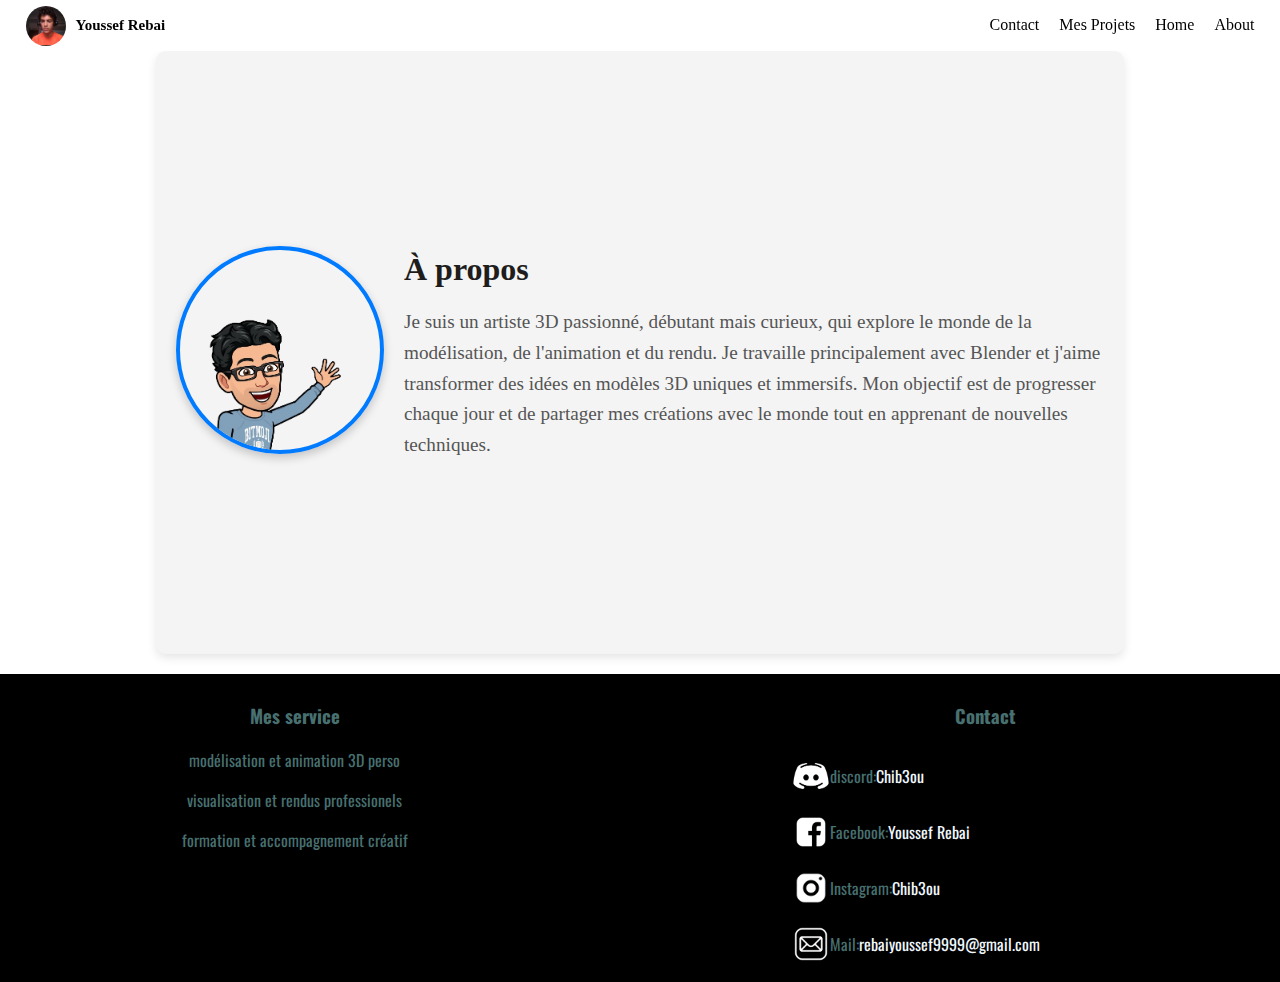
<file: about.html>
<!DOCTYPE html>
<html lang="fr">
<head>
    <meta charset="UTF-8">
    <meta http-equiv="X-UA-Compatible" content="IE=edge">
    <meta name="viewport" content="width=device-width, initial-scale=1.0">
    <title>about me</title>
    <link rel="stylesheet" href="style.css">
    <link rel="preconnect" href="https://fonts.googleapis.com">
<link rel="preconnect" href="https://fonts.gstatic.com" crossorigin>
<link href="https://fonts.googleapis.com/css2?family=Noto+Sans+JP:wght@100..900&family=Noto+Sans:ital,wght@0,100..900;1,100..900&family=Oswald:wght@200..700&display=swap" rel="stylesheet">
<link rel="preconnect" href="https://fonts.googleapis.com">
<link rel="preconnect" href="https://fonts.gstatic.com" crossorigin>
<link href="https://fonts.googleapis.com/css2?family=Noto+Sans+JP:wght@100..900&family=Noto+Sans:ital,wght@0,100..900;1,100..900&family=Oswald:wght@200..700&display=swap" rel="stylesheet">
</head>
<body>
    <nav>
        <div class="profile">
            <img src="images/carre.png" alt="profile photo"> 
            <h1>Youssef Rebai</h1>
        </div>
        <ul>
            <a href="contact.html"><li>Contact</li></a>
            <a href="project.html"><li>Mes Projets</li></a>
            <a href="index.html"><li>Home</li></a>
            <a href="about.html"><li>About</li></a>
            
        </ul>
    </nav>
    <section id="about" class="custom-about-section">
      <div class="about-image">
          <img src="images/personne.png" alt="Photo de profil" />
      </div>
      <div class="about-content">
          <h2>À propos</h2>
          <p>
              Je suis un artiste 3D passionné, débutant mais curieux, qui explore le monde de la modélisation, de l'animation et du rendu.
              Je travaille principalement avec Blender et j'aime transformer des idées en modèles 3D uniques et immersifs.
              Mon objectif est de progresser chaque jour et de partager mes créations avec le monde tout en apprenant de nouvelles techniques.
          </p>
      </div>
  </section>
  <!-- Bouton "Retour en haut" -->
<button id="backToTop" title="Retour en haut">↑</button>

  
    <footer>
        <div class="colonne">
          <h3>Mes service</h3>
          <p>modélisation et animation 3D perso</p>
          <p>visualisation et rendus professionels</p>
          <p>formation et accompagnement créatif</p>
        </div>
        
        <div class="colonne" id="colone-contact">
          <h3>Contact</h3>
          <div><img src="images/discord.png" alt=""><p>discord:</p><a href="https://discord.com/users/chib3ou">Chib3ou</a></div>
          <div><img src="images/facebook.png" alt=""><p>Facebook:</p><a href="https://www.facebook.com/profile.php?id=61565189760636&mibextid=ZbWKwL">Youssef Rebai</a></div>
          <div><img src="images/insta.png" alt=""><p>Instagram:</p><a href="https://www.instagram.com/chib3ou/">Chib3ou</a></div>
          <div><img src="images/mail.png" alt=""><p>Mail:</p><a href="mailto:rebaiyoussef9999@gmail.com">rebaiyoussef9999@gmail.com</a></div>
  
  
        </div>
  
      </footer>

      </body>
      <script src="script.js"></script>
    </html>
</file>
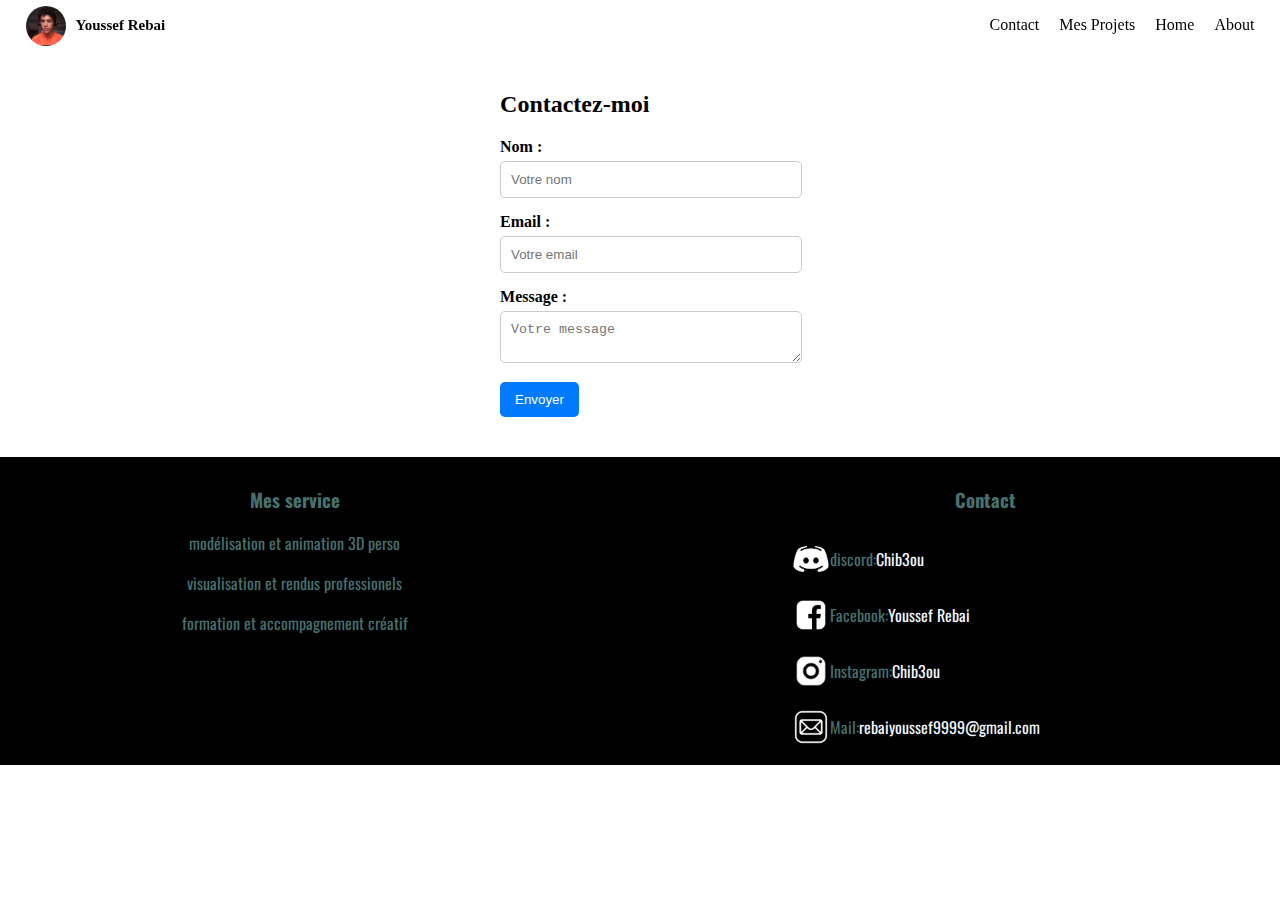
<file: contact.html>
<!DOCTYPE html>
<html lang="fr">
<head>
    <meta charset="UTF-8">
    <meta http-equiv="X-UA-Compatible" content="IE=edge">
    <meta name="viewport" content="width=device-width, initial-scale=1.0">
    <title>about me</title>
    <link rel="stylesheet" href="style.css">
    <link rel="preconnect" href="https://fonts.googleapis.com">
<link rel="preconnect" href="https://fonts.gstatic.com" crossorigin>
<link href="https://fonts.googleapis.com/css2?family=Noto+Sans+JP:wght@100..900&family=Noto+Sans:ital,wght@0,100..900;1,100..900&family=Oswald:wght@200..700&display=swap" rel="stylesheet">
<link rel="preconnect" href="https://fonts.googleapis.com">
<link rel="preconnect" href="https://fonts.gstatic.com" crossorigin>
<link href="https://fonts.googleapis.com/css2?family=Noto+Sans+JP:wght@100..900&family=Noto+Sans:ital,wght@0,100..900;1,100..900&family=Oswald:wght@200..700&display=swap" rel="stylesheet">
</head>
<body>
    <nav>
        <div class="profile">
            <img src="images/carre.png" alt="profile photo"> 
            <h1>Youssef Rebai</h1>
        </div>
        <ul>
            <a href="contact.html"><li>Contact</li></a>
            <a href="project.html"><li>Mes Projets</li></a>
            <a href="index.html"><li>Home</li></a>
            <a href="about.html"><li>About</li></a>
            
        </ul>
    </nav>
    <section id="contact">
      <h2>Contactez-moi</h2>
      <form id="contactForm">
          <label for="name">Nom :</label>
          <input type="text" id="name" name="name" placeholder="Votre nom">
  
          <label for="email">Email :</label>
          <input type="email" id="email" name="email" placeholder="Votre email">
  
          <label for="message">Message :</label>
          <textarea id="message" name="message" placeholder="Votre message"></textarea>
  
          <button type="submit">Envoyer</button>
      </form>
      <p id="formMessage" style="color: red; display: none;">Veuillez remplir tous les champs correctement.</p>
  </section>
  <!-- Bouton "Retour en haut" -->
<button id="backToTop" title="Retour en haut">↑</button>

    <footer>
        <div class="colonne">
          <h3>Mes service</h3>
          <p>modélisation et animation 3D perso</p>
          <p>visualisation et rendus professionels</p>
          <p>formation et accompagnement créatif</p>
        </div>
        
        <div class="colonne" id="colone-contact">
          <h3>Contact</h3>
          <div><img src="images/discord.png" alt=""><p>discord:</p><a href="https://discord.com/users/chib3ou">Chib3ou</a></div>
          <div><img src="images/facebook.png" alt=""><p>Facebook:</p><a href="https://www.facebook.com/profile.php?id=61565189760636&mibextid=ZbWKwL">Youssef Rebai</a></div>
          <div><img src="images/insta.png" alt=""><p>Instagram:</p><a href="https://www.instagram.com/chib3ou/">Chib3ou</a></div>
          <div><img src="images/mail.png" alt=""><p>Mail:</p><a href="mailto:rebaiyoussef9999@gmail.com">rebaiyoussef9999@gmail.com</a></div>
  
  
        </div>
  
      </footer>
      <script src="script.js"></script>
    </html>
</file>
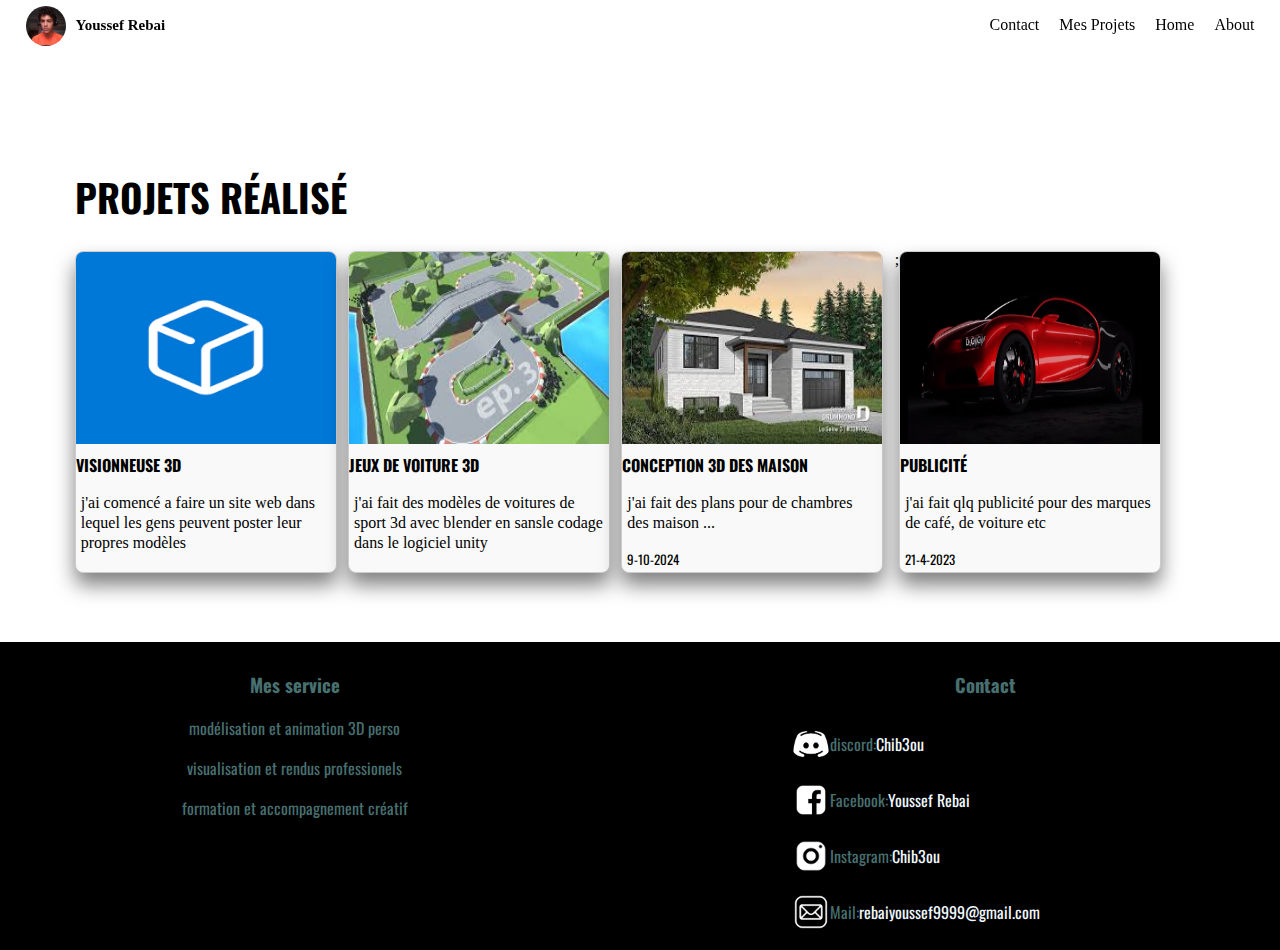
<file: project.html>
<!DOCTYPE html>
<html lang="fr">
<head>
    <meta charset="UTF-8">
    <meta http-equiv="X-UA-Compatible" content="IE=edge">
    <meta name="viewport" content="width=device-width, initial-scale=1.0">
    <title>about me</title>
    <link rel="stylesheet" href="style.css">
    <link rel="preconnect" href="https://fonts.googleapis.com">
<link rel="preconnect" href="https://fonts.gstatic.com" crossorigin>
<link href="https://fonts.googleapis.com/css2?family=Noto+Sans+JP:wght@100..900&family=Noto+Sans:ital,wght@0,100..900;1,100..900&family=Oswald:wght@200..700&display=swap" rel="stylesheet">
<link rel="preconnect" href="https://fonts.googleapis.com">
<link rel="preconnect" href="https://fonts.gstatic.com" crossorigin>
<link href="https://fonts.googleapis.com/css2?family=Noto+Sans+JP:wght@100..900&family=Noto+Sans:ital,wght@0,100..900;1,100..900&family=Oswald:wght@200..700&display=swap" rel="stylesheet">
</head>
<body>
    <nav>
        <div class="profile">
            <img src="images/carre.png" alt="profile photo"> 
            <h1>Youssef Rebai</h1>
        </div>
        <ul>
            <a href="contact.html"><li>Contact</li></a>
            <a href="project.html"><li>Mes Projets</li></a>
            <a href="index.html"><li>Home</li></a>
            <a href="about.html"><li>About</li></a>
            
        </ul>
    </nav>
    <div class="page-content">
    <section class="project-section">
        <h1>projets réalisé</h1>
        <div class="projects">
            <a href="visionneuse-3d"><div class="project">
              <img class="imaage" src="images/visionneuse3d.png" alt="">
                <h4>VISIONNEUSE 3D</h4>
                <p class="description">j'ai comencé a faire un site web dans lequel les gens peuvent poster leur propres modèles </p>
                <p class="dates">20-11-2024</p>
            </div>
          </a>
            <a href="jeux-3d"><div class="project">
              <img class="imaage" src="images/jeux.png" alt="">
                <h4>JEUX DE VOITURE 3D </h4>
                <p class="description">j'ai fait des modèles de voitures de sport 3d avec blender en sansle codage dans le logiciel unity </p>
                <p class="dates">15-2-2023</p>
            </div>
          </a>
          <a href="maison-3d">
            <div class="project">
              <img class="imaage" src="images/maison.png" alt="">
                <h4>CONCEPTION 3D DES MAISON</h4>
                <p class="description">j'ai fait des plans pour de chambres des maison ...  </p>
                <p class="dates">9-10-2024</p>
            </div>
          </a>;
          <a href="video-3d">
            <div class="project">
                <img class="imaage" src="images/bugatti.png" alt="">
                <h4>PUBLICITÉ</h4>
                <p class="description">j'ai fait qlq publicité pour des marques de café, de voiture etc
                  
                </p>
                <p class="dates">21-4-2023</p>
            </div>
          </a>

        </div>
    </section>
  </div>
  <!-- Bouton "Retour en haut" -->
<button id="backToTop" title="Retour en haut">↑</button>

    <footer>
        <div class="colonne">
          <h3>Mes service</h3>
          <p>modélisation et animation 3D perso</p>
          <p>visualisation et rendus professionels</p>
          <p>formation et accompagnement créatif</p>
        </div>
        
        <div class="colonne" id="colone-contact">
          <h3>Contact</h3>
          <div><img src="images/discord.png" alt=""><p>discord:</p><a href="https://discord.com/users/chib3ou">Chib3ou</a></div>
          <div><img src="images/facebook.png" alt=""><p>Facebook:</p><a href="https://www.facebook.com/profile.php?id=61565189760636&mibextid=ZbWKwL">Youssef Rebai</a></div>
          <div><img src="images/insta.png" alt=""><p>Instagram:</p><a href="https://www.instagram.com/chib3ou/">Chib3ou</a></div>
          <div><img src="images/mail.png" alt=""><p>Mail:</p><a href="mailto:rebaiyoussef9999@gmail.com">rebaiyoussef9999@gmail.com</a></div>
  
  
        </div>
  
      </footer>
      <script src="script.js"></script>
    </html>
</file>
<file: style.css>
footer{
    margin-top: 20px;
    margin-left: -7%;
    margin-right: -7%;
    margin-bottom: -7%;
    display: flex;
    flex-direction: row;
    flex-wrap: wrap;
    justify-content: space-around;
    background-color: #000000;
    color: rgb(72, 112, 112);
    font-family: 'Oswald';
    padding: 10px;
    

}
footer .colonne{
    width: 28%;
    margin: 0px;
    text-align: center;
       
}
ul a{
    text-decoration: none;
    color: #000000;
    cursor: pointer;
}
ul a:hover{
    color: gray;
}
.colonne div a{
    color: aliceblue;
    float: left;
    cursor: pointer;
    text-decoration: none;

}

.colonne div {
    display: flex;
    flex-direction: row;
    text-align: center;
    align-items: center;
    
}
footer img{
    margin-top: px;
    height: 3vw;
    width: 3vw;
}
.discontinu{
    margin-top: 5%;
    display: flex;
    flex-direction: column;
    flex-wrap: wrap;
    justify-content: space-around;
    background-color: rgb(255, 255, 255); /* Couleur de fond noire */
    color: rgb(255, 255, 255); /* Couleur du texte blanche pour contraster */
    padding: 20px;
}
.skill-name{
    color: #000000;
}
#skills-section {
    padding: 50px;
    color: #000000;
  }
  
#skills-title {
    text-align: center;
    font-size: 36px;
    margin-bottom: 30px;
    color: #000000;
  }
.skill {
    margin-bottom: 15px;
    color: #000000;
  }
  
  .skill-name {
    font-size: 18px;
    margin-bottom: 5px;
  }
  
  .skill-bar {
    height: 20px;
    background-color: #000000;
    border-radius: 5px;
    box-shadow: 0 2px 5px rgba(0, 0, 0, 0.5);
    transition: width 0.3s ease-in-out;
  }
  
  .skill-bar:hover {
    background-color: #ff0404;
  }

body{
    padding: 0 2%;
    margin: 0;
    display: flex;
    min-height: 70vw;
    flex-direction: column;
    
}
#backToTop {
    display: none; /* Masqué par défaut */
    position: fixed;
    bottom: 100px;
    right: 100px;
    background-color: #007BFF;
    color: white;
    border: none;
    border-radius: 50%;
    width: 50px;
    height: 50px;
    text-align: center;
    font-size: 40px;
    cursor: pointer;
    box-shadow: 0 4px 6px rgba(0, 0, 0, 0.2);
    z-index: 1000;
}

#backToTop:hover {
    background-color: #0056b3;
}

nav{
    display: flex;
    flex-direction: row;
    flex-wrap: wrap;
    justify-content: space-between;
    align-items: center;
    background-color: white;
    position: sticky;
    top: 0;
}
nav.dark-mode{
    
        display: flex;
        flex-direction: row;
        flex-wrap: wrap;
        justify-content: space-between;
        align-items: center;
        background-color: white;
        position: sticky;
        top: 0;
    }

#about{
    flex: 1;
}


/* Conteneur du switch */
.toggle-container {
    display: flex;
    justify-content: center;
    align-items: center;
    
}

/* Cacher l'input checkbox */
#darkModeToggle {
    display: none;
}

/* Apparence du bouton switch */
.toggle-switch {
    width: 60px;
    height: 30px;
    background-color: #ccc;
    border-radius: 15px;
    position: relative;
    cursor: pointer;
    transition: background-color 0.3s;
}

/* Le cercle à l'intérieur */
.toggle-switch::after {
    content: '';
    width: 26px;
    height: 26px;
    background-color: #fff;
    border-radius: 50%;
    position: absolute;
    top: 2px;
    left: 2px;
    transition: left 0.3s, background-color 0.3s;
    box-shadow: 0 2px 4px rgba(0, 0, 0, 0.2);
}

/* Icône de lune */
.icon {
    position: absolute;
    top: 50%;
    left: 5px;
    transform: translateY(-50%);
    font-size: 18px;
    color: #000;
}

/* État activé (mode sombre) */
#darkModeToggle:checked + .toggle-switch {
    background-color: #333;
}

#darkModeToggle:checked + .toggle-switch::after {
    left: 32px;
    background-color: #fff;
}

#darkModeToggle:checked + .toggle-switch .icon {
    color: #fff;
}

/* Mode sombre */
body.dark-mode {
    background-color: #333;
    color: #fff;
}


nav .profile{
    display: flex;
    align-items: center;

}
nav .profile img{
    width: 40px;
    height: 40px;
    border-radius: 50%;
}
nav .profile h1{
    margin-left: 10px;
    font-size: 15px; 
}
nav ul{
    display: flex;
    list-style-type: none;
}
nav ul li{
    margin-left: 20px;
    cursor: pointer;
    border-bottom: 1px solid white;

}
nav ul li:hover{
    margin-left: 20px;
    cursor: pointer;
    border-bottom: 1px solid rgb(0, 0, 0);
    
}
#webimg{
    max-width: 500px;
    
    height: auto;
}
.page-content{
    margin: 4%;
}
.page-content header{
    margin: 5%;
    max-width: 80%;
}
video{
    width: 100%;
    height: auto;
}
.page-content header h1{
    font-family: 'Oswald','sans-serif';
    font-weight: 400;
    margin: 0;
    text-transform: uppercase;
    font-size: 6vw;
}
.page-content header p{
    
    font-family: 'Oswald';
    line-height: 30px;
    color: #818181;
}
.page-content header button{
    background-color: inherit;
    border: none;
    outline: none;
    margin: 0;
    font-size: 15px;
    font-weight: bold;
    padding-bottom: 5px;
    border-bottom: 1px solid #ccc;
    cursor: pointer;
}   
.page-content header button:hover{
    background-color: inherit;
    color: #ccc;
    border: none;
    outline: none;
    margin: 0;
    font-size: 15px;
    font-weight: bold;
    padding-bottom: 5px;
    border-bottom: 1px solid #000000;
}

.page-content .presentation-image {
    width: 100%; /* S'assure que le conteneur occupe toute la largeur */
    margin: 0; /* Supprime les marges inutiles */
    padding: 0;
}
.page-content .presentation-image img {
    display: block; /* Supprime les marges automatiques des images */
    max-width: 100%; /* Empêche l'image de dépasser les limites */
    width: 100%; /* Fait occuper 100% de la largeur de son conteneur */
    height: auto; /* Maintient les proportions */
}
.page-content .presentation-image img:hover {
    filter: brightness(50%);
    transition: filter 0.5s;
    display: block; /* Supprime les marges automatiques des images */
    max-width: 100%; /* Empêche l'image de dépasser les limites */
    width: 100%; /* Fait occuper 100% de la largeur de son conteneur */
    height: auto; /* Maintient les proportions */
}
.project-section {
    margin-top: 6%;

}
.page-content .project-section .projects {
    display: flex;
    flex-wrap: wrap;
}
.page-content .project-section .projects .project h4{
    font-family: 'Oswald';

    margin-bottom: 2px;
    margin-top: 5px;

}
.page-content .project-section a{
    color:#000000;
    text-decoration: none;
    height: 320px;
    max-width: 23%;
    margin-right: 1%;
    border: 1px solid #ccc;
    border-radius: 8px;
    overflow: hidden;
    background-color: #f9f9f9;
    transition: transform 0.3s ease;
    cursor: pointer;
    box-shadow: 0px 12px 20px rgba(0, 0, 0, 0.5);
    

}
.page-content .project-section .projects .project p{
    color: #000000;
    margin-left: 5px;
    margin-right: 5px;
    line-height: 20px;
}

.page-content .project-section #p1{
    font-size: 20px;
    color: grey;

}
.page-content .project-section .projects a:hover {
    transform: scale(1.05);
}
.page-content .project-section .dates{
    font-size: 13px;
    color: grey;
    font-family: 'Oswald';

    

}
#personnage{
    width: 20vw;
    height: auto;
}

.page-content .project-section video {
    margin: 2px;
    width: 100%;
    height: 35%;
    display: block;
}
.imaage{
    width: 100%;
    height: 15vw;
}
.page-content .project-section h1{
    font-family: 'oswald';
    text-transform: uppercase;
    font-size: 3vw;

}
#image_container{
    height: 300px;
}
.maison_3d{
    width: 32%;
    height: 100%;
}

@media screen and (max-width: 700px){
    nav{
        justify-content: center;
     
}   
    #image_container{
        height: 150px;
    }
    nav ul {
    display: none;

    }
    .page-content header{
        margin-top: 10%;
        max-width: 100%;
    }
}
.container {
    position: relative;
    width: 400px;
    height: 400px;
    margin: auto;
  }
  
  .photo img {
    width: 150px;
    height: 150px;
    border-radius: 50%;
    border: 2px solid #000000;
    position: absolute ;
    top: 50%;
    left: 50%;
    transform: translate(-50%, -50%);
    box-shadow: 0 4px 8px rgba(0, 0, 0, 0.2);
  }

  .bubbles {
    position: relative;
    width: 100%;
    height: 100%;
  }
  #contact {
    padding: 20px;
    max-width: 600px;
    margin: 0 auto;
}

#contact label {
    display: block;
    margin-bottom: 5px;
    font-weight: bold;
}

#contact input, #contact textarea {
    width: 100%;
    padding: 10px;
    margin-bottom: 15px;
    border: 1px solid #ccc;
    border-radius: 5px;
}

#contact button {
    background-color: #007BFF;
    color: white;
    padding: 10px 15px;
    border: none;
    border-radius: 5px;
    cursor: pointer;
}
.custom-about-section {
    display: flex;
    align-items: center;
    justify-content: space-between;
    padding: 20px;
    max-width: 1000px;
    margin: 0 auto;
    background-color: #f4f4f4;
    border-radius: 10px;
    box-shadow: 0 4px 10px rgba(0, 0, 0, 0.1);
}

.about-image img {
    max-width: 200px;
    border-radius: 50%;
    border: 4px solid #007BFF;
    box-shadow: 0 4px 10px rgba(0, 0, 0, 0.2);
}

.about-content {
    max-width: 700px;
    margin-left: 20px;
}

.about-content h2 {
    font-size: 2em;
    color: #201c1c;
    margin-bottom: 10px;
}

.about-content p {
    font-size: 1.2em;
    line-height: 1.6;
    color: #555;
}

#contact button:hover {
    background-color: #0056b3;
}
</file>
